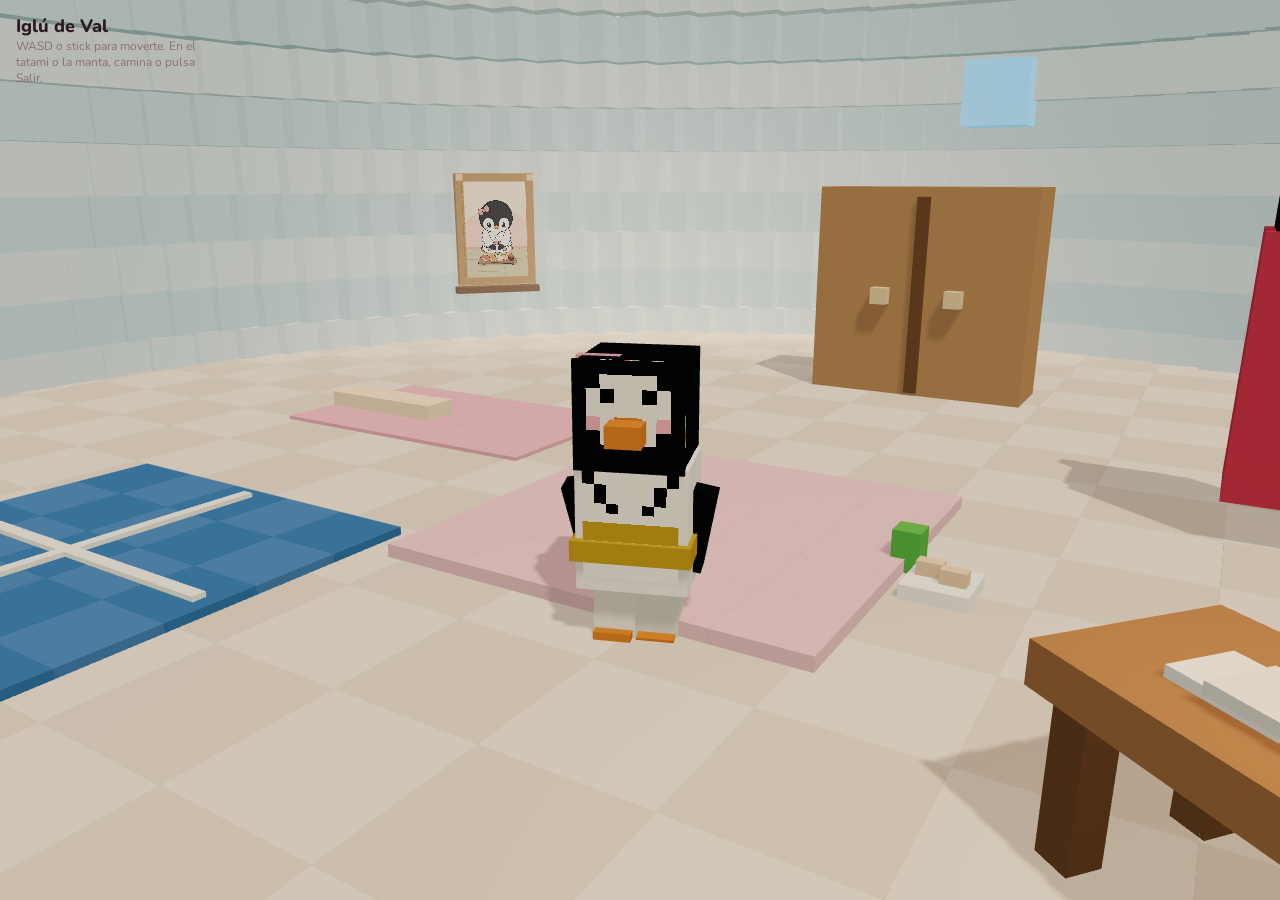
<file: index.html>
<!DOCTYPE html>
<html lang="es">
  <head>
    <meta charset="UTF-8" />
    <meta
      name="viewport"
      content="width=device-width, initial-scale=1, viewport-fit=cover, maximum-scale=1"
    />
    <meta name="theme-color" content="#f6eee6" />
    <meta name="apple-mobile-web-app-capable" content="yes" />
    <title>El iglú de Val</title>
    <link rel="icon" href="assets/val-fighter.png" />
    <link rel="preconnect" href="https://fonts.googleapis.com" />
    <link rel="preconnect" href="https://fonts.gstatic.com" crossorigin />
    <link
      href="https://fonts.googleapis.com/css2?family=IBM+Plex+Mono:wght@400;500&family=Nunito:wght@600;800&display=swap"
      rel="stylesheet"
    />
    <link rel="stylesheet" href="styles.css?v=antojos4" />
    <script type="importmap">
      {
        "imports": {
          "three": "./vendor/three.module.js"
        }
      }
    </script>
  </head>
  <body>
    <div id="loader">
      <img src="assets/val-fighter.png" alt="" />
      <p>Preparando el iglú…</p>
    </div>

    <div id="hud">
      <p class="brand">Iglú de Val</p>
      <p class="hint">WASD o stick para moverte. En el tatami o la manta, camina o pulsa Salir.</p>
      <p id="drill" hidden></p>
    </div>

    <div id="game"></div>

    <div class="stick" id="stick">
      <span id="stick-knob"></span>
    </div>

    <button id="prompt" type="button" hidden>Acercarse</button>
    <div id="toast" hidden></div>

    <section class="sheet" id="closet" hidden>
      <div class="sheet-card">
        <p class="kicker">Closet</p>
        <h2>¿Qué se pone hoy?</h2>
        <div id="outfits" class="outfits"></div>
        <button id="closet-close" class="btn" type="button">Listo</button>
      </div>
    </section>

    <section class="sheet" id="desk" hidden>
      <article class="sheet-card desk">
        <p class="kicker">Escritorio</p>
        <div class="desk-tabs" role="tablist">
          <button id="desk-tab-letters" class="is-on" type="button" role="tab">Cartas</button>
          <button id="desk-tab-antojos" type="button" role="tab">Antojos</button>
        </div>

        <div id="desk-letters" role="tabpanel">
          <h2 id="letter-title">Carta</h2>
          <p id="letter-meta" class="meta"></p>
          <p id="letter-body" class="body"></p>
          <div class="letter-nav">
            <button id="letter-prev" type="button">Anterior</button>
            <button id="letter-next" type="button">Siguiente</button>
          </div>
        </div>

        <div id="desk-antojos" class="antojos-panel" hidden role="tabpanel">
          <div class="antojos-head">
            <div class="antojos-title-row">
              <h2>Mis antojos</h2>
              <p id="antojos-count" class="antojos-count">0</p>
            </div>
            <p class="meta">Lo que se te antoje, queda aquí.</p>
            <p id="antojos-sync" class="meta sync-note" hidden>Sincronizado · Miguel también lo ve</p>
          </div>
          <div class="antojos-scroll">
            <ul id="antojos-list" class="antojos-list"></ul>
            <div id="antojos-busy" class="antojos-busy" hidden>
              <span class="spinner" aria-hidden="true"></span>
              <p id="antojos-busy-text">Guardando…</p>
            </div>
          </div>
          <div id="antojos-pager" class="antojos-pager" hidden>
            <button id="antojos-prev" type="button">Anterior</button>
            <p id="antojos-page" class="antojos-page">1 / 1</p>
            <button id="antojos-next" type="button">Siguiente</button>
          </div>
          <form id="antojos-form" class="antojos-form">
            <input
              id="antojo-input"
              type="text"
              maxlength="120"
              enterkeyhint="done"
              autocomplete="off"
              autocorrect="on"
              placeholder="Sushi, Monster, abrazo…"
            />
            <button id="antojo-submit" type="submit">Añadir</button>
          </form>
        </div>

        <button id="desk-close" class="btn" type="button">Cerrar</button>
      </article>
    </section>

    <script type="module">
      try {
        await import("./js/game.js?v=antojos4");
      } catch (error) {
        const line = document.querySelector("#loader p");
        if (line) line.textContent = error.message || String(error);
        console.error(error);
      }
    </script>
  </body>
</html>
</file>
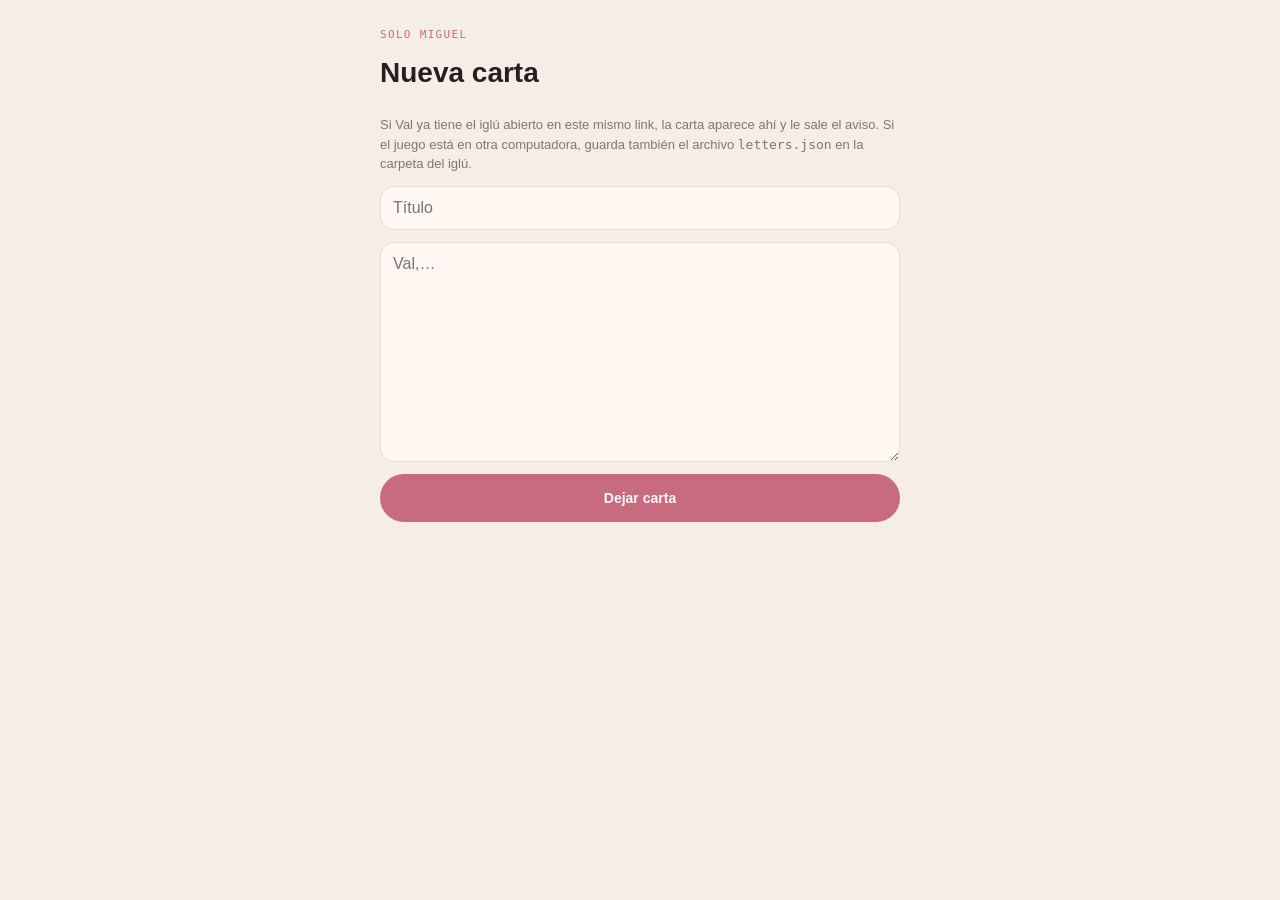
<file: escribir.html>
<!DOCTYPE html>
<html lang="es">
  <head>
    <meta charset="UTF-8" />
    <meta name="viewport" content="width=device-width, initial-scale=1" />
    <title>Escribirle a Val</title>
    <link rel="stylesheet" href="styles.css" />
    <style>
      body {
        overflow: auto;
        touch-action: auto;
        padding: 28px 18px 48px;
      }
      form {
        width: min(520px, 100%);
        margin: 0 auto;
        display: grid;
        gap: 12px;
      }
      input,
      textarea {
        font: 16px Nunito, sans-serif;
        padding: 12px;
        border-radius: 14px;
        border: 1px solid rgba(43, 28, 34, 0.12);
        background: #fff8f2;
      }
      textarea {
        min-height: 220px;
      }
      .note {
        color: #8a6f76;
        font-size: 13px;
        line-height: 1.5;
      }
    </style>
  </head>
  <body>
    <form id="form">
      <p class="kicker">Solo Miguel</p>
      <h2>Nueva carta</h2>
      <p class="note">
        Si Val ya tiene el iglú abierto en este mismo link, la carta aparece
        ahí y le sale el aviso. Si el juego está en otra computadora, guarda
        también el archivo <code>letters.json</code> en la carpeta del iglú.
      </p>
      <input id="title" required placeholder="Título" />
      <textarea id="body" required placeholder="Val,…"></textarea>
      <button class="btn" type="submit">Dejar carta</button>
      <p id="status" class="note"></p>
    </form>
    <script type="module">
      import { loadLetters, saveLocalLetter } from "./js/letters.js";

      const form = document.getElementById("form");
      const status = document.getElementById("status");

      form.addEventListener("submit", async (event) => {
        event.preventDefault();
        const letter = {
          id: `carta-${Date.now()}`,
          title: document.getElementById("title").value.trim(),
          from: "Miguel",
          date: new Date().toISOString().slice(0, 10),
          body: document.getElementById("body").value.trim(),
        };
        saveLocalLetter(letter);
        const all = await loadLetters();
        const blob = new Blob(
          [JSON.stringify({ letters: all }, null, 2)],
          { type: "application/json" },
        );
        const link = document.createElement("a");
        link.href = URL.createObjectURL(blob);
        link.download = "letters.json";
        link.click();
        status.textContent =
          "Carta lista. Si ella está en este mismo navegador, ya le llega. El archivo descargado es para el iglú hospedado.";
        form.reset();
      });
    </script>
  </body>
</html>
</file>
<file: styles.css>
:root {
  --bg: #f6eee6;
  --ink: #2b1c22;
  --muted: #8a6f76;
  --blush: #e7a0b0;
  --deep: #c96b80;
  --paper: #fff8f2;
}

* {
  box-sizing: border-box;
  margin: 0;
  padding: 0;
}

html,
body {
  height: 100%;
  overflow: hidden;
  background: var(--bg);
  color: var(--ink);
  font-family: Nunito, sans-serif;
  touch-action: none;
  -webkit-user-select: none;
  user-select: none;
}

.sheet,
.sheet input,
.sheet textarea,
.sheet button {
  touch-action: manipulation;
  -webkit-user-select: text;
  user-select: text;
}

#game,
#game canvas {
  position: fixed;
  inset: 0;
  z-index: 1;
}

#hud {
  position: fixed;
  top: max(14px, env(safe-area-inset-top));
  left: 16px;
  z-index: 5;
}

.brand {
  font-weight: 800;
  font-size: 18px;
}

.hint {
  color: var(--muted);
  font-size: 12px;
  max-width: 28ch;
}

#drill {
  margin-top: 8px;
  font-size: 13px;
  font-weight: 800;
  color: var(--deep);
}

#loader {
  position: fixed;
  inset: 0;
  z-index: 20;
  display: grid;
  place-content: center;
  gap: 12px;
  background: var(--bg);
  text-align: center;
}

#loader[hidden] {
  display: none;
}

#loader img {
  width: 160px;
  margin: 0 auto;
}

.stick {
  position: fixed;
  left: max(18px, env(safe-area-inset-left));
  bottom: max(22px, env(safe-area-inset-bottom));
  width: 110px;
  height: 110px;
  border-radius: 50%;
  background: rgba(255, 248, 242, 0.7);
  border: 2px solid rgba(43, 28, 34, 0.08);
  z-index: 6;
}

#stick-knob {
  position: absolute;
  top: 50%;
  left: 50%;
  width: 46px;
  height: 46px;
  margin: -23px 0 0 -23px;
  border-radius: 50%;
  background: var(--deep);
}

#prompt,
#toast {
  position: fixed;
  left: 50%;
  transform: translateX(-50%);
  z-index: 7;
}

#prompt {
  bottom: max(36px, calc(env(safe-area-inset-bottom) + 16px));
  border: 0;
  background: var(--deep);
  color: #fff8f2;
  font: 800 14px Nunito, sans-serif;
  padding: 12px 18px;
  border-radius: 999px;
}

#toast {
  top: max(18px, env(safe-area-inset-top));
  background: var(--ink);
  color: #fff8f2;
  padding: 10px 14px;
  border-radius: 14px;
  font-size: 13px;
  max-width: 80vw;
}

.sheet {
  position: fixed;
  inset: 0;
  z-index: 10;
  background: rgba(43, 28, 34, 0.28);
  display: grid;
  place-items: end center;
  padding: 12px;
  padding-bottom: max(12px, env(safe-area-inset-bottom));
}

.sheet[hidden],
#prompt[hidden],
#toast[hidden],
.antojos-busy[hidden] {
  display: none;
}

.sheet-card {
  width: min(520px, 100%);
  max-height: min(88vh, 720px);
  overflow: auto;
  -webkit-overflow-scrolling: touch;
  background: var(--paper);
  border-radius: 28px 28px 18px 18px;
  padding: 20px 18px max(18px, env(safe-area-inset-bottom));
}

.sheet-card.desk {
  display: flex;
  flex-direction: column;
  gap: 0;
  overflow: hidden;
  padding-bottom: max(16px, calc(env(safe-area-inset-bottom) + 8px));
}

#desk-letters {
  min-height: 0;
  overflow: auto;
  -webkit-overflow-scrolling: touch;
  margin-bottom: 12px;
}

#desk-close,
#closet-close {
  flex-shrink: 0;
  margin-top: 12px;
}

.kicker {
  font-family: "IBM Plex Mono", monospace;
  font-size: 11px;
  letter-spacing: 0.12em;
  text-transform: uppercase;
  color: var(--deep);
}

h2 {
  font-size: 28px;
  margin: 4px 0 14px;
}

.outfits {
  display: grid;
  gap: 8px;
  margin-bottom: 16px;
}

.outfits button,
.letter-nav button,
.desk-tabs button,
.antojos-form button,
.btn {
  font: 800 14px Nunito, sans-serif;
  border: 0;
  cursor: pointer;
}

.desk-tabs {
  display: flex;
  gap: 8px;
  margin: 8px 0 14px;
  flex-shrink: 0;
}

.desk-tabs button {
  flex: 1;
  min-height: 44px;
  background: #f6eee6;
  border-radius: 12px;
  padding: 10px;
}

.desk-tabs button.is-on {
  background: var(--deep);
  color: #fff8f2;
}

.antojos-panel {
  display: flex;
  flex-direction: column;
  min-height: 0;
  flex: 1;
  gap: 10px;
  overflow: hidden;
}

.antojos-panel[hidden] {
  display: none !important;
}

.antojos-head {
  flex-shrink: 0;
}

.antojos-head h2 {
  margin: 0;
  font-size: 24px;
}

.antojos-title-row {
  display: flex;
  align-items: center;
  justify-content: space-between;
  gap: 12px;
  margin-bottom: 4px;
}

.antojos-count {
  flex-shrink: 0;
  min-width: 28px;
  padding: 4px 10px;
  border-radius: 999px;
  background: #f4b8c4;
  color: var(--deep);
  font: 800 13px Nunito, sans-serif;
  text-align: center;
}

.antojos-scroll {
  position: relative;
  flex: 1 1 auto;
  min-height: 0;
  max-height: 28vh;
  overflow: hidden;
}

.antojos-list {
  list-style: none;
  margin: 0;
  padding: 0;
  height: 100%;
  overflow: auto;
  -webkit-overflow-scrolling: touch;
  display: grid;
  gap: 8px;
  align-content: start;
}

.antojos-pager {
  display: flex;
  align-items: center;
  gap: 8px;
  flex-shrink: 0;
  position: relative;
  z-index: 3;
  background: var(--paper);
  padding-top: 2px;
}

.antojos-pager[hidden] {
  display: none !important;
}

.antojos-pager button {
  flex: 1;
  min-height: 44px;
  border: 0;
  border-radius: 12px;
  background: #f6eee6;
  color: var(--ink);
  font: 800 13px Nunito, sans-serif;
  cursor: pointer;
}

.antojos-pager button:disabled {
  opacity: 0.4;
}

.antojos-page {
  min-width: 54px;
  text-align: center;
  font: 800 13px Nunito, sans-serif;
  color: var(--muted);
}

.antojos-form {
  display: flex;
  gap: 8px;
  flex-shrink: 0;
  position: relative;
  z-index: 3;
  background: var(--paper);
  margin: 0;
}

.antojos-list li {
  display: flex;
  align-items: center;
  gap: 12px;
  background: #f6eee6;
  border-radius: 16px;
  padding: 12px 14px;
  min-height: 52px;
}

.antojos-list li.empty {
  justify-content: center;
  color: var(--muted);
  font-size: 14px;
  min-height: 72px;
  text-align: center;
}

.antojos-list li.is-done span {
  text-decoration: line-through;
  color: #9a8088;
}

.antojos-list li.is-busy {
  opacity: 0.55;
  pointer-events: none;
}

.antojos-list input[type="checkbox"] {
  width: 22px;
  height: 22px;
  flex-shrink: 0;
  accent-color: var(--deep);
}

.antojos-list span {
  flex: 1;
  line-height: 1.4;
  font-size: 15px;
  word-break: break-word;
}

.antojos-list button {
  background: rgba(176, 122, 134, 0.12);
  color: #9a5b68;
  font: 800 12px Nunito, sans-serif;
  padding: 10px 12px;
  border-radius: 999px;
  min-height: 40px;
  flex-shrink: 0;
}

.antojos-form input {
  flex: 1;
  min-width: 0;
  font: 16px Nunito, sans-serif;
  padding: 14px 14px;
  border-radius: 16px;
  border: 1px solid rgba(43, 28, 34, 0.12);
  background: #fff8f2;
  color: var(--ink);
}

.antojos-form button {
  border-radius: 16px;
  background: #f4b8c4;
  color: var(--deep);
  padding: 0 18px;
  min-height: 48px;
  min-width: 88px;
}

.antojos-form button:disabled,
.antojos-form input:disabled {
  opacity: 0.55;
}

.antojos-busy {
  position: absolute;
  inset: 0;
  display: grid;
  place-content: center;
  gap: 10px;
  background: rgba(255, 248, 242, 0.82);
  border-radius: 16px;
  text-align: center;
  z-index: 2;
}

.antojos-busy p {
  font-size: 13px;
  font-weight: 800;
  color: var(--deep);
}

.spinner {
  width: 28px;
  height: 28px;
  margin: 0 auto;
  border: 3px solid rgba(201, 107, 128, 0.2);
  border-top-color: var(--deep);
  border-radius: 50%;
  animation: spin 0.7s linear infinite;
}

@keyframes spin {
  to {
    transform: rotate(360deg);
  }
}

.sync-note {
  color: #6f8f6a;
}

.outfits button {
  display: flex;
  align-items: center;
  gap: 10px;
  width: 100%;
  text-align: left;
  background: #f6eee6;
  border-radius: 14px;
  padding: 12px;
}

.outfits button i {
  width: 18px;
  height: 18px;
  border-radius: 50%;
}

.outfits button.is-on {
  outline: 2px solid var(--deep);
}

.btn {
  width: 100%;
  min-height: 48px;
  border-radius: 999px;
  background: var(--deep);
  color: #fff8f2;
}

.desk .body,
.letter .body {
  white-space: pre-wrap;
  line-height: 1.55;
  color: #5c454c;
  margin-bottom: 14px;
  max-height: 40vh;
  overflow: auto;
}

.meta {
  color: var(--muted);
  font-size: 12px;
  margin-bottom: 10px;
}

.letter-nav {
  display: flex;
  gap: 8px;
  margin-bottom: 10px;
}

.letter-nav button {
  flex: 1;
  background: #f6eee6;
  border-radius: 12px;
  padding: 10px;
}

@media (min-width: 900px) {
  .stick {
    display: none;
  }
}
</file>
